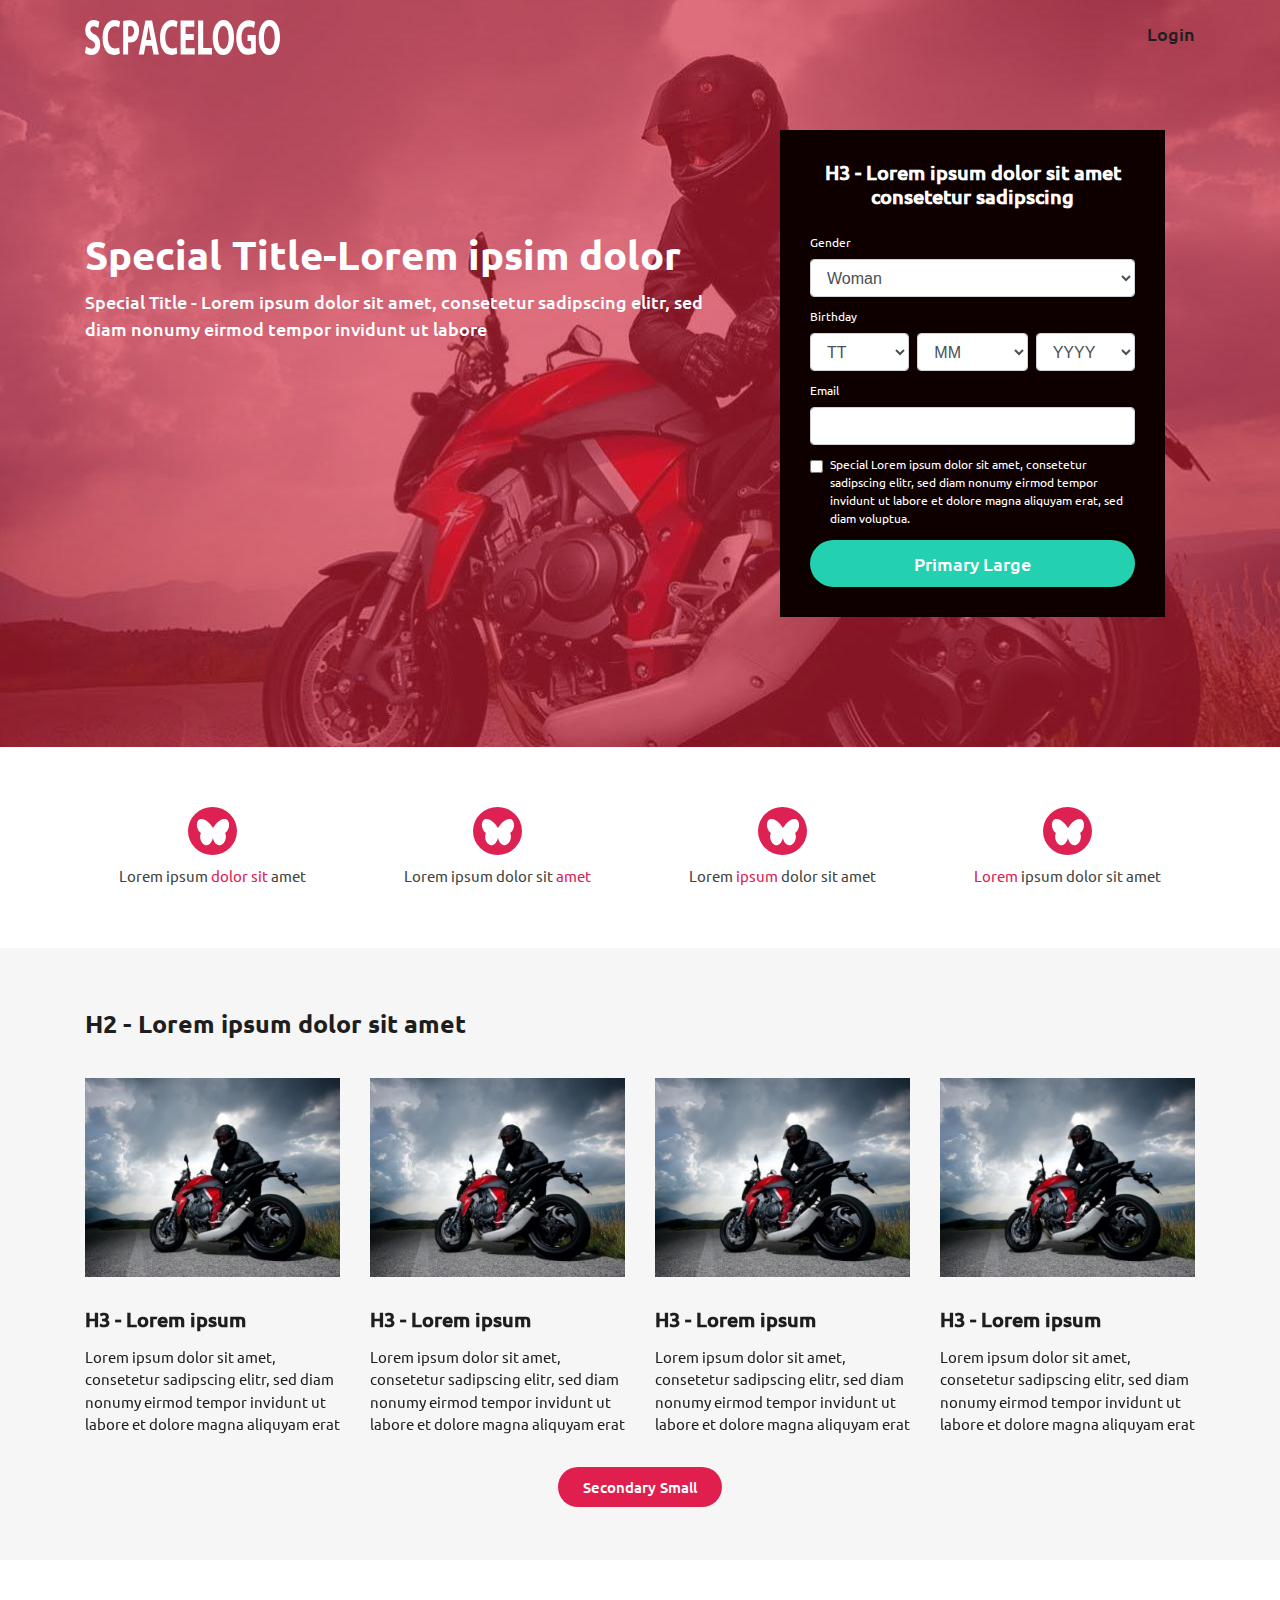
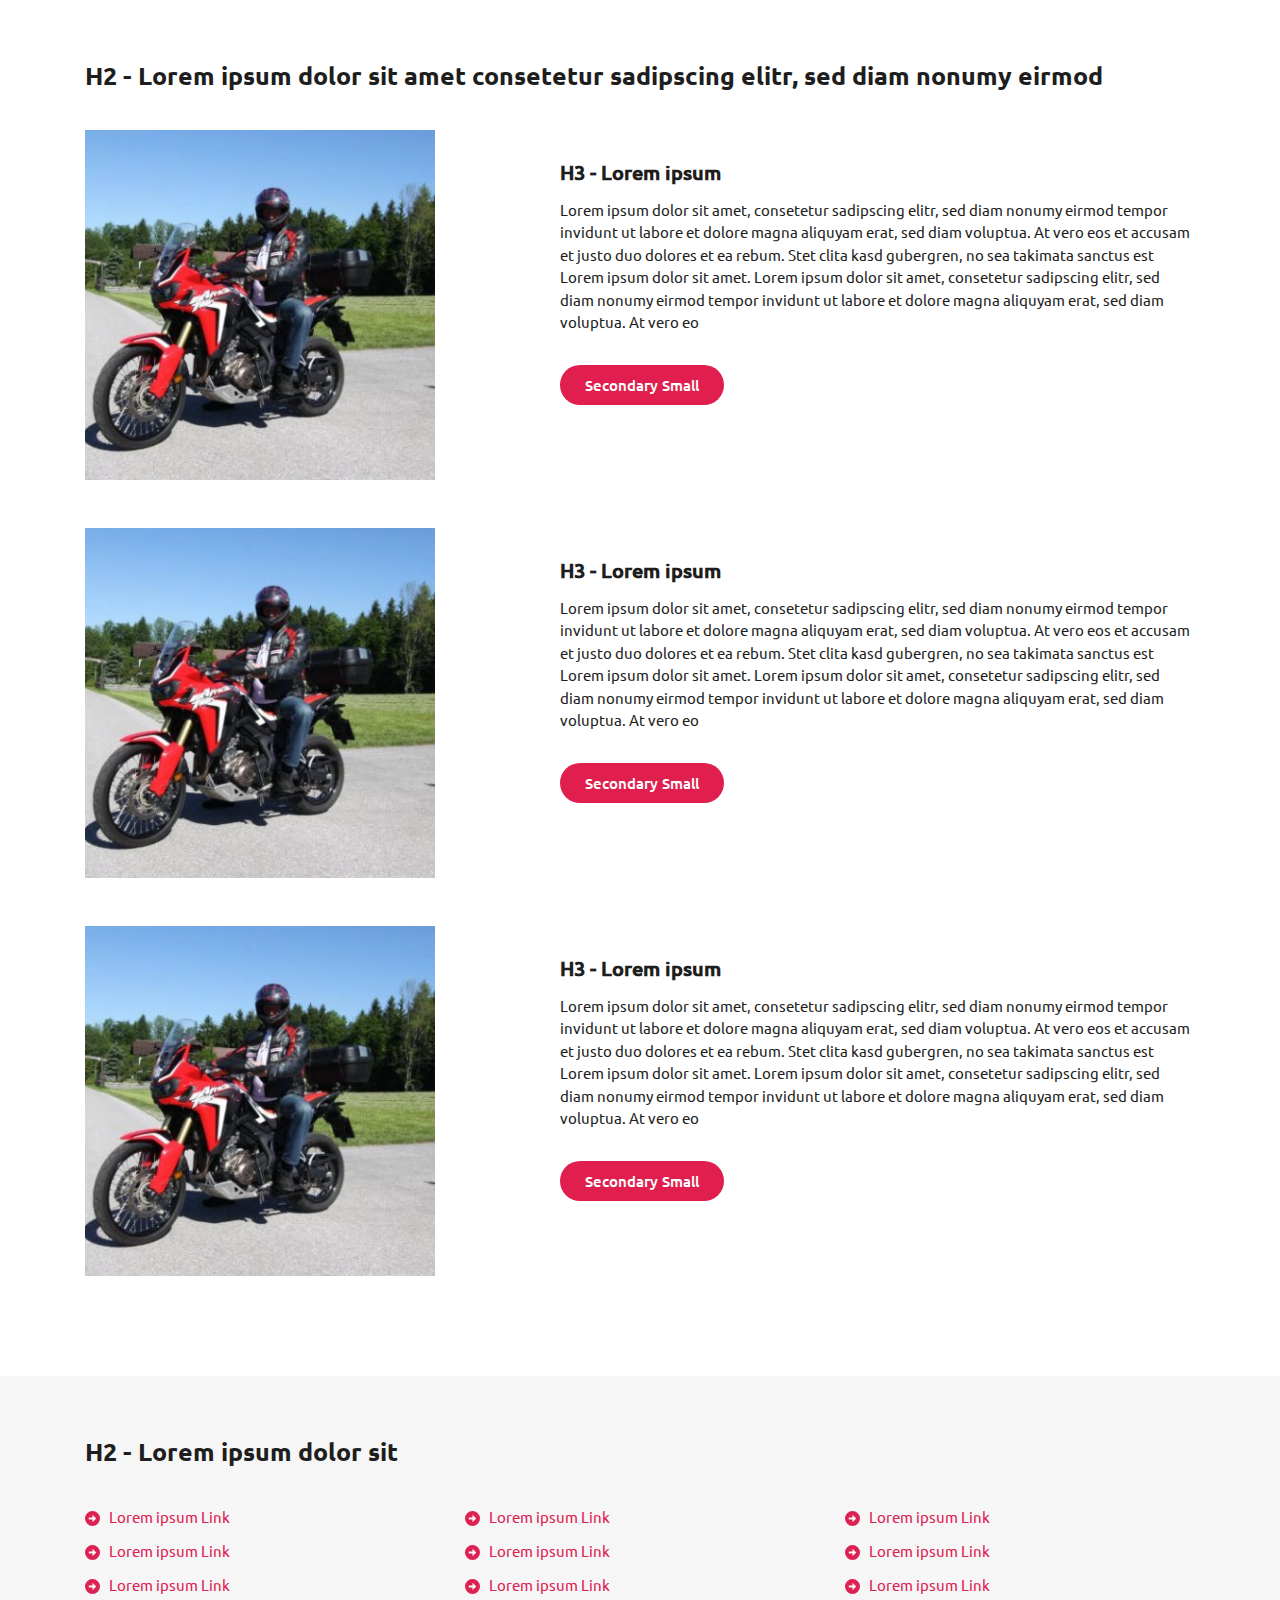
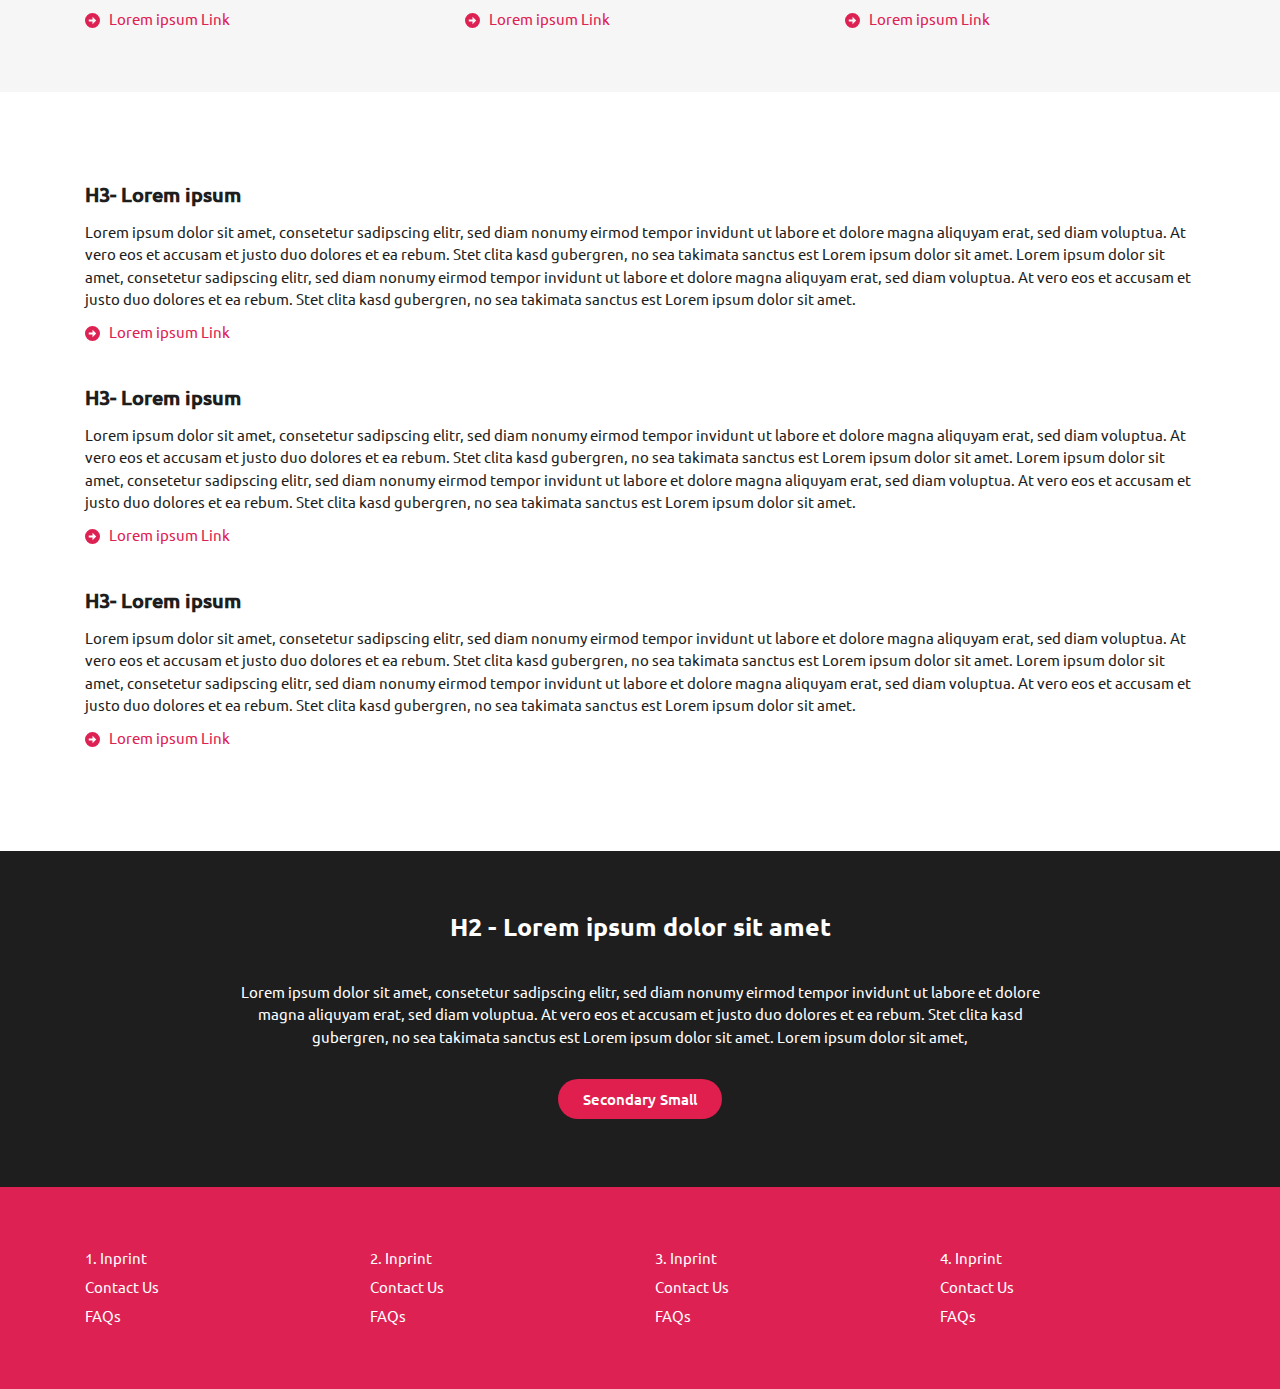
<file: index.html>
<!DOCTYPE html>
<html lang="en">

<head>
    <meta charset="UTF-8">
    <meta name="viewport" content="width=device-width, initial-scale=1.0">
    <meta http-equiv="X-UA-Compatible" content="ie=edge">
    <title>Document</title>
    <!-- ============ Stylesheet Links ============== -->
    <link rel="stylesheet" href="css/bootstrap.min.css">
    <link rel="stylesheet" href="css/all.min.css">
    <link rel="stylesheet" href="css/slick.css">
    <link rel="stylesheet" href="css/style.css">
    <link rel="stylesheet" href="css/media.css">
</head>

<body>

    <!-- ============== Header Part HTML Start ================ -->

    <header>
        <div class="container">
            <div class="row">
                <div class="col-lg-6 col-6">
                    <img src="images/logo.svg" alt="Logo">
                </div>
                <div class="col-lg-6 col-6 text-right">
                    <span>Login</span>
                </div>
            </div>
        </div>
    </header>

    <!-- ============== Header Part HTML End ================ -->

    <!-- ============== Banner Part HTML Start ================ -->

    <section id="banner">
        <div class="container">
            <div class="row">
                <div class="col-lg-7">
                    <div class="banner-text">
                        <h1>Special Title-Lorem ipsim dolor</h1>
                        <p>Special Title - Lorem ipsum dolor sit amet, consetetur sadipscing elitr, sed diam nonumy
                            eirmod tempor invidunt ut labore</p>
                    </div>
                </div>
                <div class="col-lg-5 banner-form-main">
                    <form class="banner-form">
                        <h3>H3 - Lorem ipsum dolor sit amet consetetur sadipscing</h3>
                        <label>Gender</label>
                        <select class="form-control">
                            <option value="">Woman</option>
                            <option value="">Man</option>
                            <option value="">other</option>
                        </select>
                        <label>Birthday</label>
                        <div class="row">
                            <div class="col-4 pr-1">
                                <select class="form-control">
                                    <option value="">TT</option>
                                    <option value="">Man</option>
                                    <option value="">other</option>
                                </select>
                            </div>
                            <div class="col-4 px-1">
                                <select class="form-control">
                                    <option value="">MM</option>
                                    <option value="">Man</option>
                                    <option value="">other</option>
                                </select>
                            </div>
                            <div class="col-4 pl-1">
                                <select class="form-control">
                                    <option value="">YYYY</option>
                                    <option value="">Man</option>
                                    <option value="">other</option>
                                </select>
                            </div>
                        </div>
                        <label>Email</label>
                        <input type="email" class="form-control">
                        <div class="form-check">
                            <input class="form-check-input" type="checkbox" value="" id="defaultCheck1">
                            <label class="form-check-label" for="defaultCheck1">
                                Special Lorem ipsum dolor sit amet, consetetur sadipscing elitr, sed diam nonumy eirmod
                                tempor invidunt ut labore et dolore magna aliquyam erat, sed diam voluptua.
                            </label>
                        </div>
                        <button type="submit">Primary Large</button>
                    </form>
                </div>
            </div>
        </div>
    </section>

    <!-- ============== Banner Part HTML End ================ -->

    <!-- ============== Butterfly Icon Part HTML Start ================ -->

    <section id="butterfly">
        <div class="container">
            <div class="row">
                <div class="col-lg-3 col-6 text-center">
                    <div class="butterfly-item">
                        <img src="images/usp-icon.svg" alt="ButterFly">
                        <p>Lorem ipsum <span>dolor sit</span> amet</p>
                    </div>
                </div>
                <div class="col-lg-3 col-6 text-center">
                    <div class="butterfly-item">
                        <img src="images/usp-icon.svg" alt="ButterFly">
                        <p>Lorem ipsum dolor sit<span> amet</span></p>
                    </div>
                </div>
                <div class="col-lg-3 col-6 text-center">
                    <div class="butterfly-item">
                        <img src="images/usp-icon.svg" alt="ButterFly">
                        <p>Lorem <span>ipsum </span>dolor sit amet</p>
                    </div>
                </div>
                <div class="col-lg-3 col-6 text-center">
                    <div class="butterfly-item">
                        <img src="images/usp-icon.svg" alt="ButterFly">
                        <p><span>Lorem</span> ipsum dolor sit amet</p>
                    </div>
                </div>
            </div>
        </div>
    </section>

    <!-- ============== Butterfly Icon Part HTML End ================ -->

    <!-- ============== Slider Part HTML Start ================ -->

    <section id="slider">
        <div class="container">
            <div class="row">
                <div class="col-lg-12">
                    <h2>H2 - Lorem ipsum dolor sit amet</h2>
                    <div class="row slide">
                        <div class="col-lg-3">
                            <div class="slide-item">
                                <img src="images/img-1.jpg" alt="Image" class="img-fluid w-100">
                                <h3>H3 - Lorem ipsum</h3>
                                <p>Lorem ipsum dolor sit amet, consetetur sadipscing elitr, sed diam nonumy eirmod
                                    tempor invidunt ut labore et dolore magna aliquyam erat</p>
                            </div>
                        </div>
                        <div class="col-lg-3">
                            <div class="slide-item">
                                <img src="images/img-1.jpg" alt="Image" class="img-fluid w-100">
                                <h3>H3 - Lorem ipsum</h3>
                                <p>Lorem ipsum dolor sit amet, consetetur sadipscing elitr, sed diam nonumy eirmod
                                    tempor invidunt ut labore et dolore magna aliquyam erat</p>
                            </div>
                        </div>
                        <div class="col-lg-3">
                            <div class="slide-item">
                                <img src="images/img-1.jpg" alt="Image" class="img-fluid w-100">
                                <h3>H3 - Lorem ipsum</h3>
                                <p>Lorem ipsum dolor sit amet, consetetur sadipscing elitr, sed diam nonumy eirmod
                                    tempor invidunt ut labore et dolore magna aliquyam erat</p>
                            </div>
                        </div>
                        <div class="col-lg-3">
                            <div class="slide-item">
                                <img src="images/img-1.jpg" alt="Image" class="img-fluid w-100">
                                <h3>H3 - Lorem ipsum</h3>
                                <p>Lorem ipsum dolor sit amet, consetetur sadipscing elitr, sed diam nonumy eirmod
                                    tempor invidunt ut labore et dolore magna aliquyam erat</p>
                            </div>
                        </div>
                        <div class="col-lg-3">
                            <div class="slide-item">
                                <img src="images/img-1.jpg" alt="Image" class="img-fluid w-100">
                                <h3>H3 - Lorem ipsum</h3>
                                <p>Lorem ipsum dolor sit amet, consetetur sadipscing elitr, sed diam nonumy eirmod
                                    tempor invidunt ut labore et dolore magna aliquyam erat</p>
                            </div>
                        </div>
                    </div>
                    <div class="secondary-btn">
                        <a href="#">Secondary Small</a>
                    </div>
                </div>
            </div>
        </div>
    </section>

    <!-- ============== Slider Part HTML End ================ -->

    <!-- ============== List View Part HTML Start ================ -->

    <section id="listview">
        <div class="container">
            <div class="row">
                <div class="col-lg-12">
                    <h2>H2 - Lorem ipsum dolor sit amet consetetur sadipscing elitr, sed diam nonumy eirmod</h2>
                    <div class="row pb-lg-5">
                        <div class="col-lg-4">
                            <img src="images/img-2.jpg" alt="Image" class="img-fluid w-100">
                        </div>
                        <div class="offset-lg-1"></div>
                        <div class="col-lg-7">
                            <h3>H3 - Lorem ipsum</h3>
                            <p>Lorem ipsum dolor sit amet, consetetur sadipscing elitr, sed diam nonumy eirmod tempor
                                invidunt ut labore et dolore magna aliquyam erat, sed diam voluptua. At vero eos et
                                accusam et justo duo dolores et ea rebum. Stet clita kasd gubergren, no sea takimata
                                sanctus est Lorem ipsum dolor sit amet. Lorem ipsum dolor sit amet, consetetur
                                sadipscing elitr, sed diam nonumy eirmod tempor invidunt ut labore et dolore magna
                                aliquyam erat, sed diam voluptua. At vero eo</p>
                            <div class="secondary-btn text-lg-left">
                                <a href="#">Secondary Small</a>
                            </div>
                        </div>
                    </div>
                    <div class="row pb-lg-5">
                        <div class="col-lg-4">
                            <img src="images/img-2.jpg" alt="Image" class="img-fluid w-100">
                        </div>
                        <div class="offset-lg-1"></div>
                        <div class="col-lg-7">
                            <h3>H3 - Lorem ipsum</h3>
                            <p>Lorem ipsum dolor sit amet, consetetur sadipscing elitr, sed diam nonumy eirmod tempor
                                invidunt ut labore et dolore magna aliquyam erat, sed diam voluptua. At vero eos et
                                accusam et justo duo dolores et ea rebum. Stet clita kasd gubergren, no sea takimata
                                sanctus est Lorem ipsum dolor sit amet. Lorem ipsum dolor sit amet, consetetur
                                sadipscing elitr, sed diam nonumy eirmod tempor invidunt ut labore et dolore magna
                                aliquyam erat, sed diam voluptua. At vero eo</p>
                            <div class="secondary-btn text-lg-left">
                                <a href="#">Secondary Small</a>
                            </div>
                        </div>
                    </div>
                    <div class="row">
                        <div class="col-lg-4">
                            <img src="images/img-2.jpg" alt="Image" class="img-fluid w-100">
                        </div>
                        <div class="offset-lg-1"></div>
                        <div class="col-lg-7">
                            <h3>H3 - Lorem ipsum</h3>
                            <p>Lorem ipsum dolor sit amet, consetetur sadipscing elitr, sed diam nonumy eirmod tempor
                                invidunt ut labore et dolore magna aliquyam erat, sed diam voluptua. At vero eos et
                                accusam et justo duo dolores et ea rebum. Stet clita kasd gubergren, no sea takimata
                                sanctus est Lorem ipsum dolor sit amet. Lorem ipsum dolor sit amet, consetetur
                                sadipscing elitr, sed diam nonumy eirmod tempor invidunt ut labore et dolore magna
                                aliquyam erat, sed diam voluptua. At vero eo</p>
                            <div class="secondary-btn text-lg-left">
                                <a href="#">Secondary Small</a>
                            </div>
                        </div>
                    </div>
                </div>
            </div>
        </div>
    </section>

    <!-- ============== List View Part HTML End ================ -->

    <!-- ============== Link Part HTML Start ================ -->

    <section id="link">
        <div class="container">
            <div class="row">
                <div class="col-lg-12">
                    <h2>H2 - Lorem ipsum dolor sit</h2>
                    <div class="row">
                        <div class="col-lg-4">
                            <ul class="lorem-link">
                                <li><img src="images/link.svg" alt="Link Icon"> <a href="#">Lorem ipsum Link</a></li>
                                <li><img src="images/link.svg" alt="Link Icon"> <a href="#">Lorem ipsum Link</a></li>
                                <li><img src="images/link.svg" alt="Link Icon"> <a href="#">Lorem ipsum Link</a></li>
                                <li><img src="images/link.svg" alt="Link Icon"> <a href="#">Lorem ipsum Link</a></li>
                            </ul>
                        </div>
                        <div class="col-lg-4">
                            <ul class="lorem-link">
                                <li><img src="images/link.svg" alt="Link Icon"> <a href="#">Lorem ipsum Link</a></li>
                                <li><img src="images/link.svg" alt="Link Icon"> <a href="#">Lorem ipsum Link</a></li>
                                <li><img src="images/link.svg" alt="Link Icon"> <a href="#">Lorem ipsum Link</a></li>
                                <li><img src="images/link.svg" alt="Link Icon"> <a href="#">Lorem ipsum Link</a></li>
                            </ul>
                        </div>
                        <div class="col-lg-4">
                            <ul class="lorem-link">
                                <li><img src="images/link.svg" alt="Link Icon"> <a href="#">Lorem ipsum Link</a></li>
                                <li><img src="images/link.svg" alt="Link Icon"> <a href="#">Lorem ipsum Link</a></li>
                                <li><img src="images/link.svg" alt="Link Icon"> <a href="#">Lorem ipsum Link</a></li>
                                <li><img src="images/link.svg" alt="Link Icon"> <a href="#">Lorem ipsum Link</a></li>
                            </ul>
                        </div>
                    </div>
                </div>
            </div>
        </div>
    </section>

    <!-- ============== Link Part HTML End ================ -->

    <!-- ============== Paragraph Part HTML Start ================ -->

    <section id="paragraph">
        <div class="container">
            <div class="row">
                <div class="col-lg-12">
                    <h3>H3- Lorem ipsum</h3>
                    <p>Lorem ipsum dolor sit amet, consetetur sadipscing elitr, sed diam nonumy eirmod tempor invidunt
                        ut labore et dolore magna aliquyam erat, sed diam voluptua. At vero eos et accusam et justo duo
                        dolores et ea rebum. Stet clita kasd gubergren, no sea takimata sanctus est Lorem ipsum dolor
                        sit amet. Lorem ipsum dolor sit amet, consetetur sadipscing elitr, sed diam nonumy eirmod tempor
                        invidunt ut labore et dolore magna aliquyam erat, sed diam voluptua. At vero eos et accusam et
                        justo duo dolores et ea rebum. Stet clita kasd gubergren, no sea takimata sanctus est Lorem
                        ipsum dolor sit amet.</p>
                    <ul class="lorem-link">
                        <li><img src="images/link.svg" alt="Link Icon"> <a href="#">Lorem ipsum Link</a></li>
                    </ul>
                </div>
                <div class="col-lg-12">
                    <h3>H3- Lorem ipsum</h3>
                    <p>Lorem ipsum dolor sit amet, consetetur sadipscing elitr, sed diam nonumy eirmod tempor invidunt
                        ut labore et dolore magna aliquyam erat, sed diam voluptua. At vero eos et accusam et justo duo
                        dolores et ea rebum. Stet clita kasd gubergren, no sea takimata sanctus est Lorem ipsum dolor
                        sit amet. Lorem ipsum dolor sit amet, consetetur sadipscing elitr, sed diam nonumy eirmod tempor
                        invidunt ut labore et dolore magna aliquyam erat, sed diam voluptua. At vero eos et accusam et
                        justo duo dolores et ea rebum. Stet clita kasd gubergren, no sea takimata sanctus est Lorem
                        ipsum dolor sit amet.</p>
                    <ul class="lorem-link">
                        <li><img src="images/link.svg" alt="Link Icon"> <a href="#">Lorem ipsum Link</a></li>
                    </ul>
                </div>
                <div class="col-lg-12">
                    <h3>H3- Lorem ipsum</h3>
                    <p>Lorem ipsum dolor sit amet, consetetur sadipscing elitr, sed diam nonumy eirmod tempor invidunt
                        ut labore et dolore magna aliquyam erat, sed diam voluptua. At vero eos et accusam et justo duo
                        dolores et ea rebum. Stet clita kasd gubergren, no sea takimata sanctus est Lorem ipsum dolor
                        sit amet. Lorem ipsum dolor sit amet, consetetur sadipscing elitr, sed diam nonumy eirmod tempor
                        invidunt ut labore et dolore magna aliquyam erat, sed diam voluptua. At vero eos et accusam et
                        justo duo dolores et ea rebum. Stet clita kasd gubergren, no sea takimata sanctus est Lorem
                        ipsum dolor sit amet.</p>
                    <ul class="lorem-link">
                        <li><img src="images/link.svg" alt="Link Icon"> <a href="#">Lorem ipsum Link</a></li>
                    </ul>
                </div>
            </div>
        </div>
    </section>

    <!-- ============== Paragraph Part HTML End ================ -->

    <!-- ============== Jumpbotron Part HTML Start ================ -->

    <section id="jumpbotron">
        <div class="container">
            <div class="row">
                <div class="col-lg-9 m-auto text-center">
                    <h2>H2 - Lorem ipsum dolor sit amet</h2>
                    <p>Lorem ipsum dolor sit amet, consetetur sadipscing elitr, sed diam nonumy eirmod tempor invidunt
                        ut labore et dolore magna aliquyam erat, sed diam voluptua. At vero eos et accusam et justo duo
                        dolores et ea rebum. Stet clita kasd gubergren, no sea takimata sanctus est Lorem ipsum dolor
                        sit amet. Lorem ipsum dolor sit amet,</p>
                    <div class="secondary-btn text-center">
                        <a href="#">Secondary Small</a>
                    </div>
                </div>
            </div>
        </div>
    </section>

    <!-- ============== Jumpbotron Part HTML End ================ -->

    <!-- ============== Footer Part HTML start ================ -->

    <footer>
        <div class="container">
            <div class="row">
                <div class="col-lg-3">
                    <ul>
                        <li><a href="#">1. Inprint</a></li>
                        <li><a href="#">Contact Us</a></li>
                        <li><a href="#">FAQs</a></li>
                    </ul>
                </div>
                <div class="col-lg-3">
                    <ul>
                        <li><a href="#">2. Inprint</a></li>
                        <li><a href="#">Contact Us</a></li>
                        <li><a href="#">FAQs</a></li>
                    </ul>
                </div>
                <div class="col-lg-3">
                    <ul>
                        <li><a href="#">3. Inprint</a></li>
                        <li><a href="#">Contact Us</a></li>
                        <li><a href="#">FAQs</a></li>
                    </ul>
                </div>
                <div class="col-lg-3">
                    <ul>
                        <li><a href="#">4. Inprint</a></li>
                        <li><a href="#">Contact Us</a></li>
                        <li><a href="#">FAQs</a></li>
                    </ul>
                </div>
            </div>
        </div>
    </footer>

    <!-- ============== Footer Part HTML End ================ -->



    <!-- ============ Javascript Links ============== -->
    <script src="js/jquery-1.12.4.min.js"></script>
    <script src="js/bootstrap.min.js"></script>
    <script src="js/slick.min.js"></script>
    <script src="js/custom.js"></script>
</body>

</html>
</file>
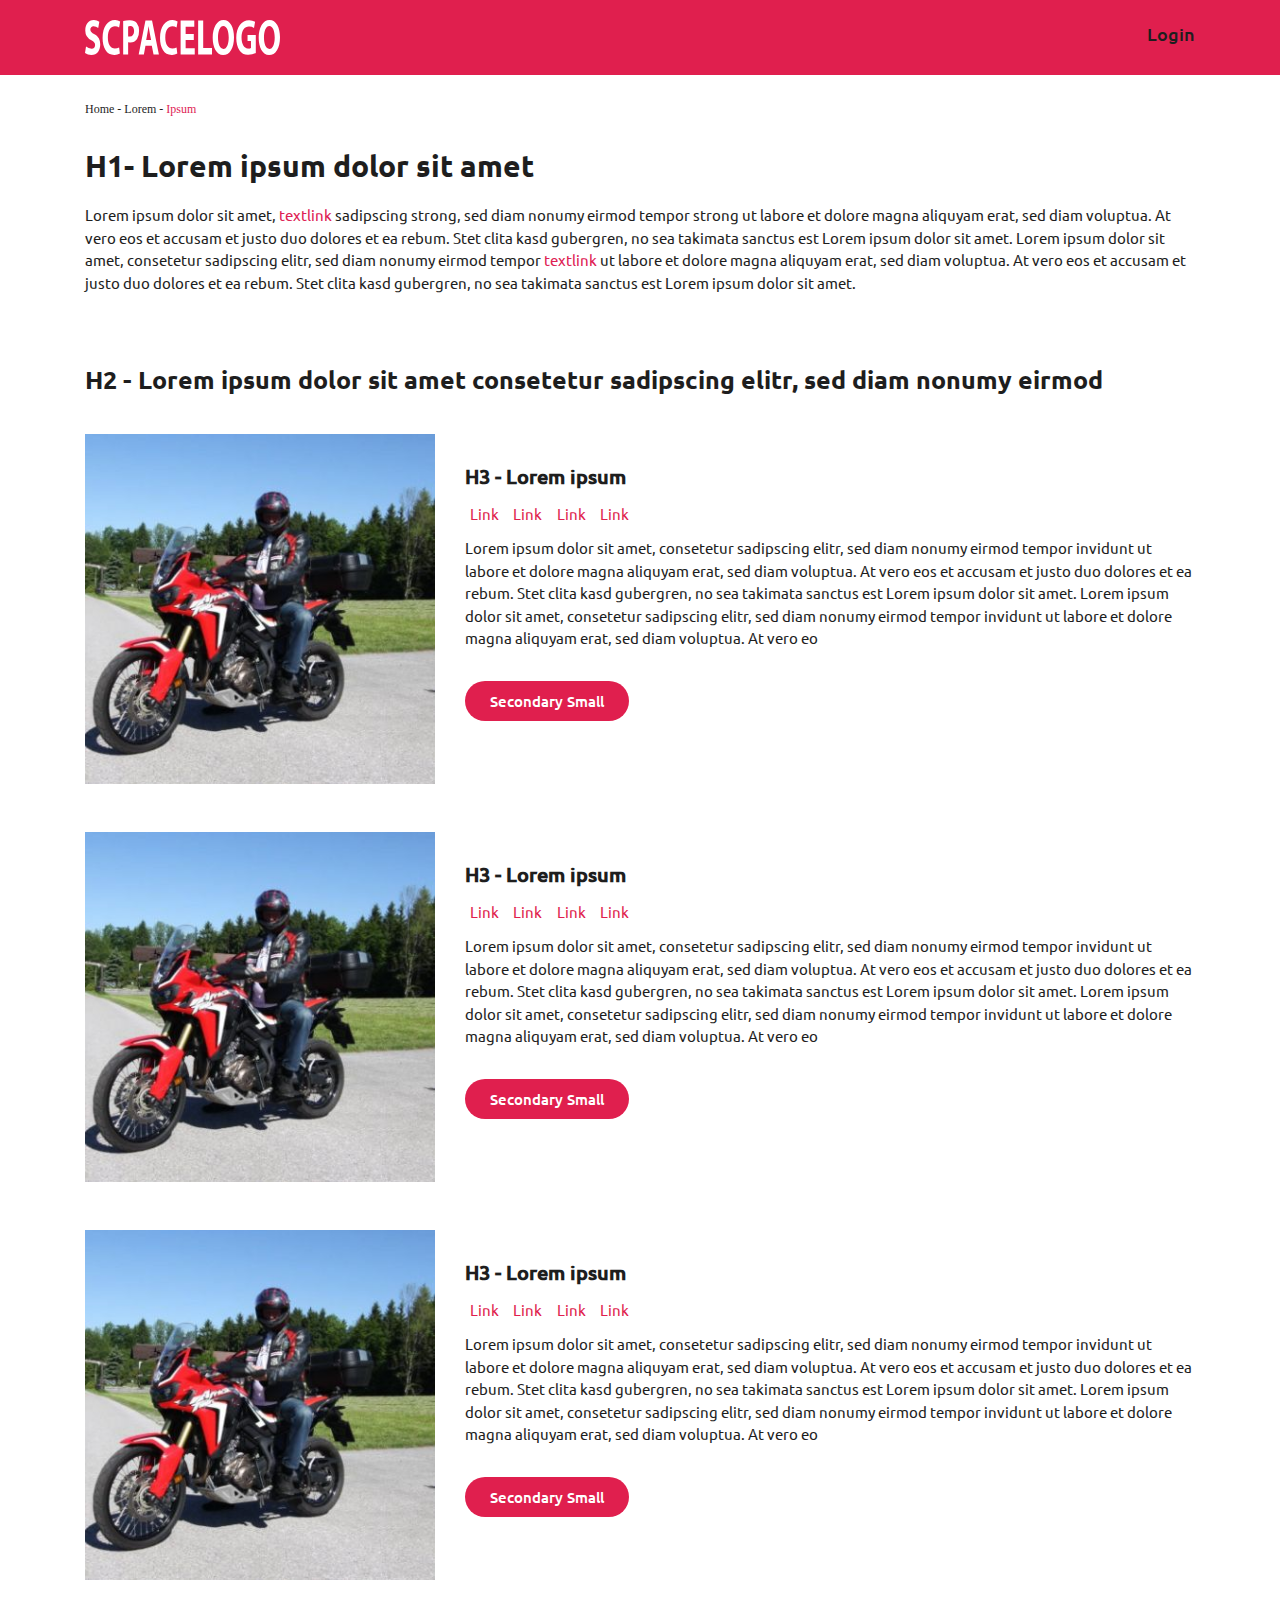
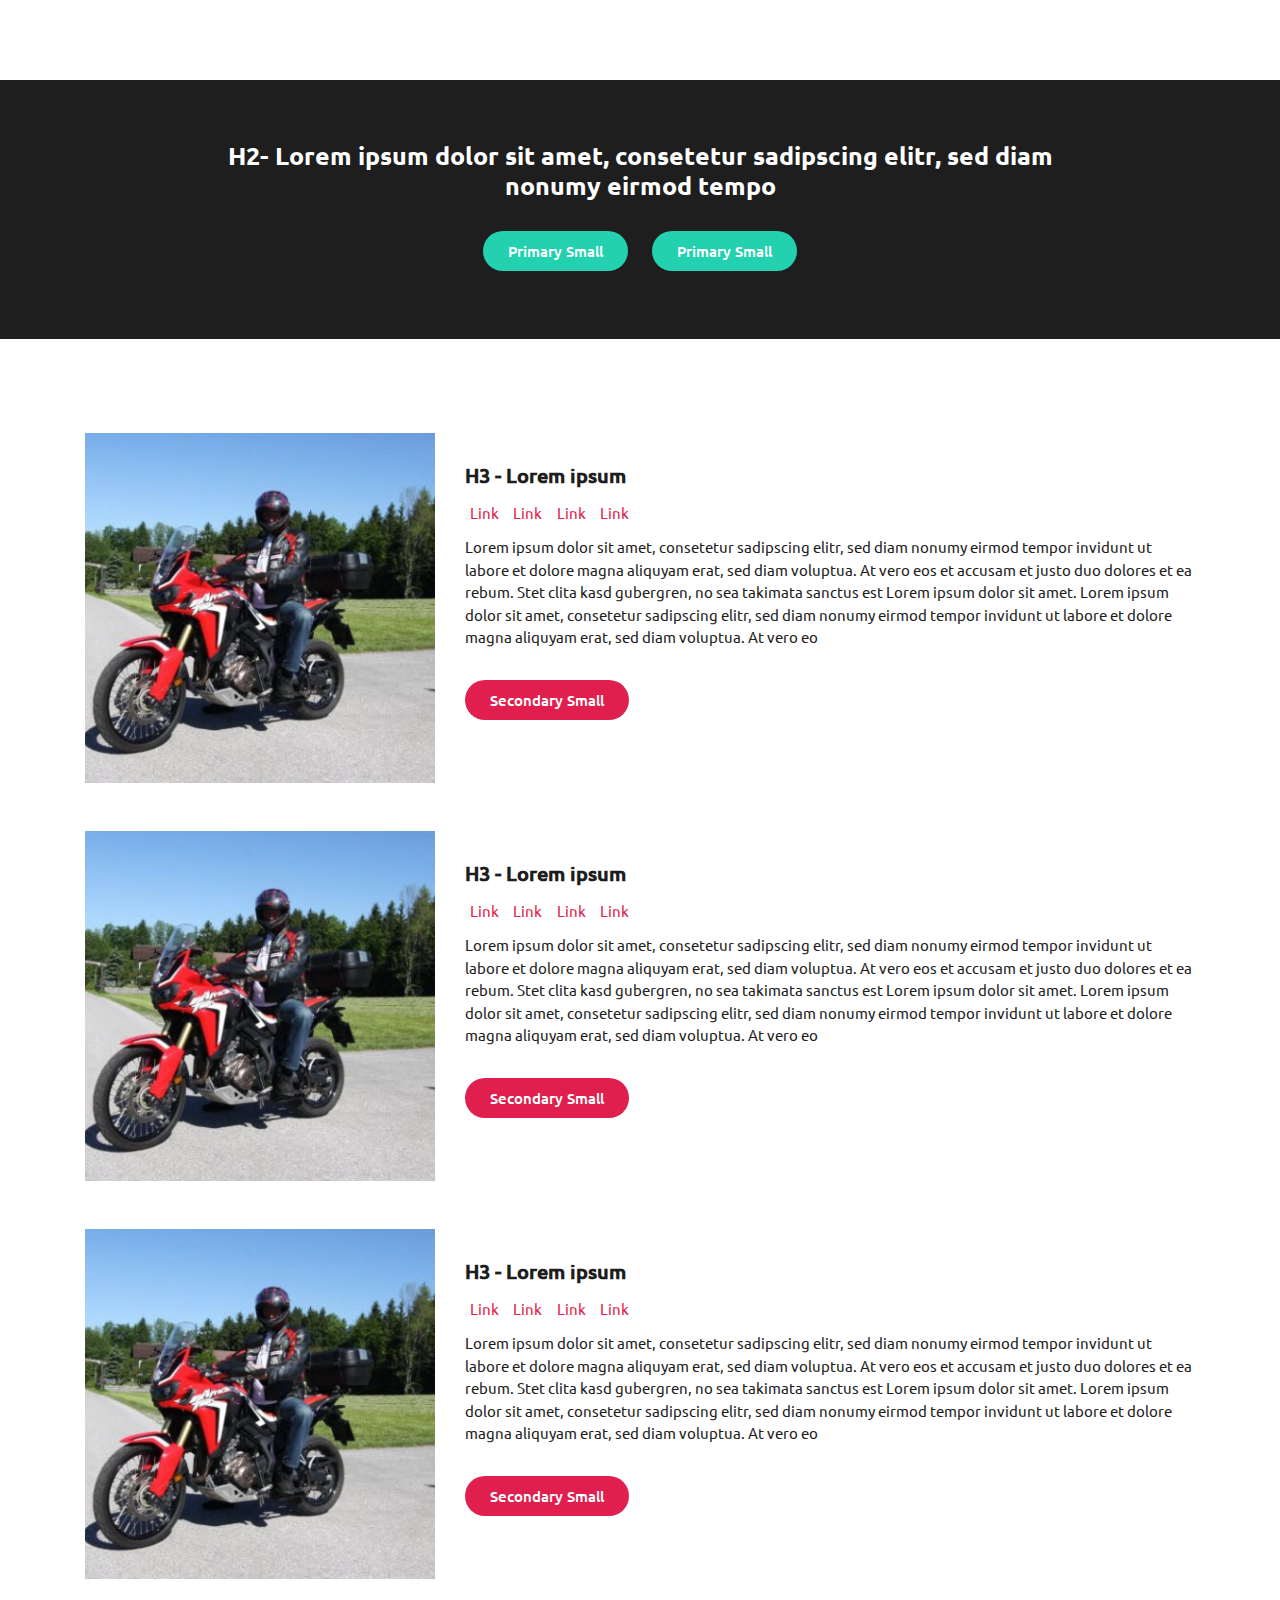
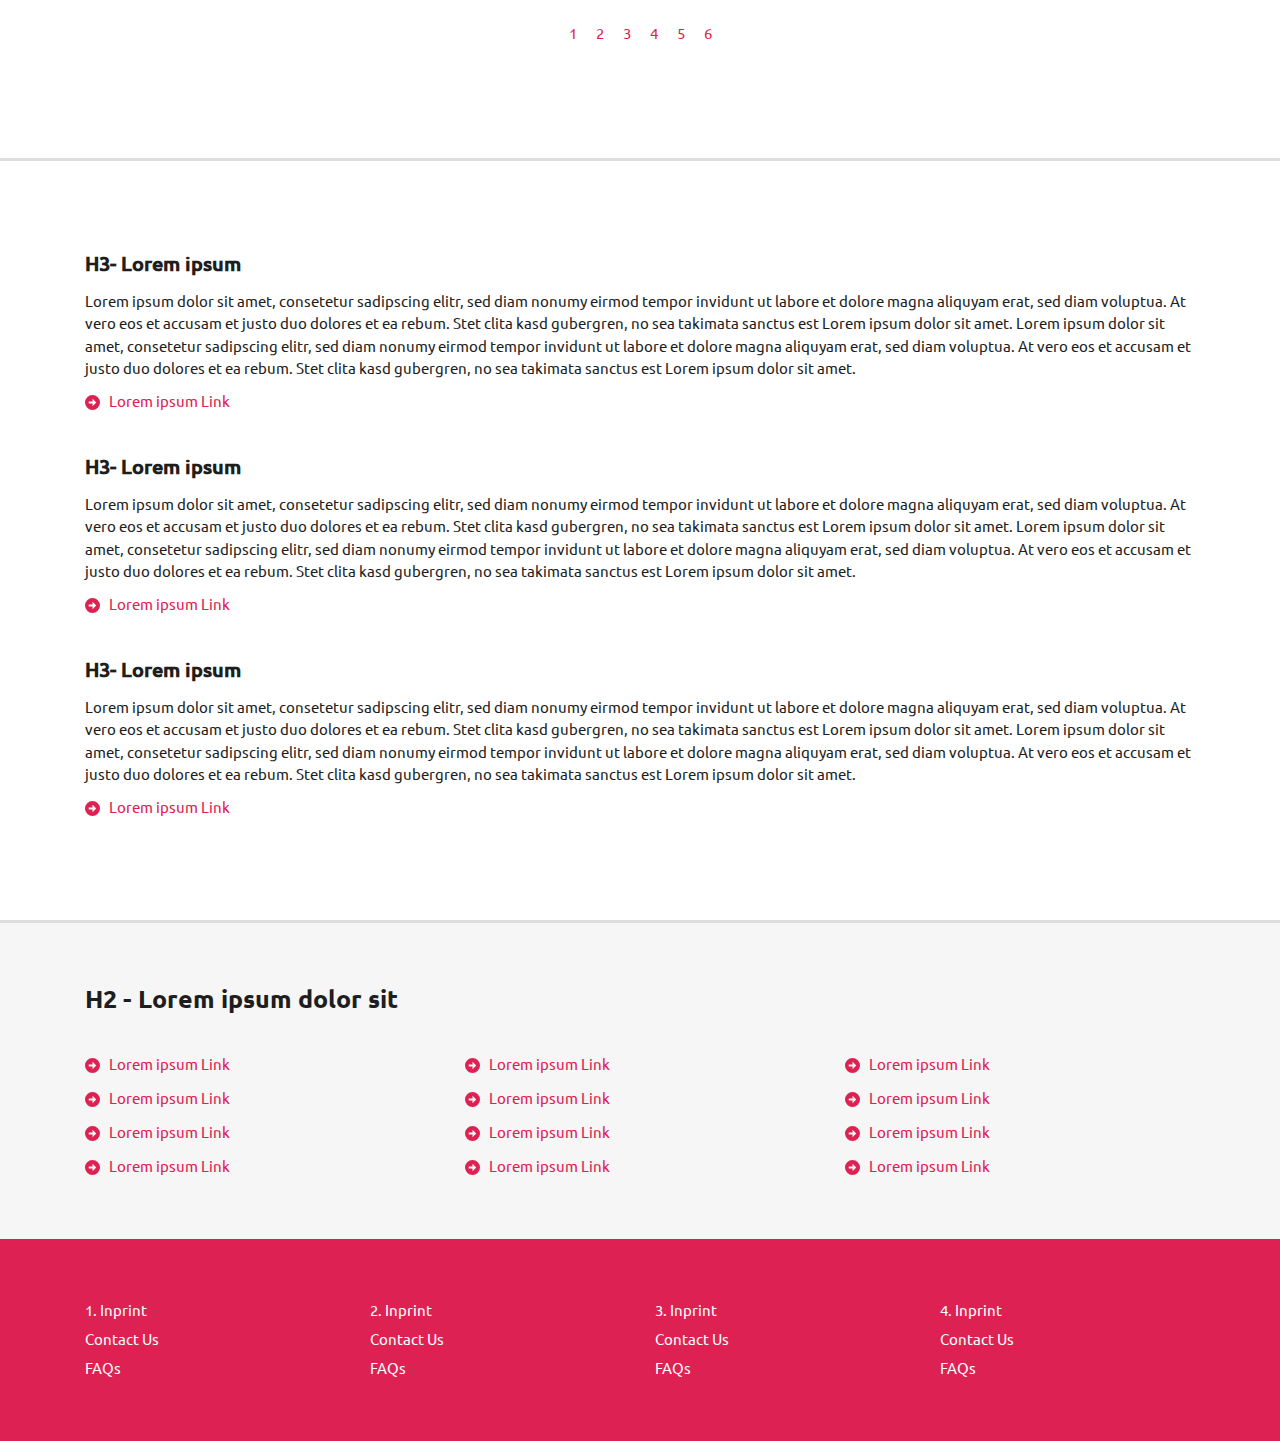
<file: second-page.html>
<!DOCTYPE html>
<html lang="en">

<head>
    <meta charset="UTF-8">
    <meta name="viewport" content="width=device-width, initial-scale=1.0">
    <meta http-equiv="X-UA-Compatible" content="ie=edge">
    <title>Document</title>
    <!-- ============ Stylesheet Links ============== -->
    <link rel="stylesheet" href="css/bootstrap.min.css">
    <link rel="stylesheet" href="css/all.min.css">
    <link rel="stylesheet" href="css/slick.css">
    <link rel="stylesheet" href="css/style.css">
    <link rel="stylesheet" href="css/media.css">
</head>

<body id="second-page">

    <!-- ============== Header Part HTML Start ================ -->

    <header id="header2">
        <div class="container">
            <div class="row">
                <div class="col-lg-6 col-6">
                    <img src="images/logo.svg" alt="Logo">
                </div>
                <div class="col-lg-6 col-6 text-right">
                    <span>Login</span>
                </div>
            </div>
        </div>
    </header>

    <!-- ============== Header Part HTML End ================ -->

    <!-- ============== Top Parargraph Part HTML Start ================ -->

    <section id="top-para">
        <div class="container">
            <div class="row">
                <div class="col-lg-12">
                    <div class="page-path">
                        <p>Home - Lorem - <a href="#">Ipsum</a></p>
                    </div>
                    <h1>H1- Lorem ipsum dolor sit amet</h1>
                    <p>Lorem ipsum dolor sit amet, <a href="#">textlink</a> sadipscing strong, sed diam nonumy eirmod
                        tempor strong ut labore et dolore magna aliquyam erat, sed diam voluptua. At vero eos et accusam
                        et justo duo dolores et ea rebum. Stet clita kasd gubergren, no sea takimata sanctus est Lorem
                        ipsum dolor sit amet. Lorem ipsum dolor sit amet, consetetur sadipscing elitr, sed diam nonumy
                        eirmod tempor <a href="#">textlink</a> ut labore et dolore magna aliquyam erat, sed diam
                        voluptua. At vero eos et accusam et justo duo dolores et ea rebum. Stet clita kasd gubergren, no
                        sea takimata sanctus est Lorem ipsum dolor sit amet.</p>
                </div>
            </div>
        </div>
    </section>

    <!-- ============== Top Parargraph Part HTML End ================ -->

    <!-- ============== List View Part HTML Start ================ -->

    <section id="listview">
        <div class="container">
            <div class="row">
                <div class="col-lg-12">
                    <h2>H2 - Lorem ipsum dolor sit amet consetetur sadipscing elitr, sed diam nonumy eirmod</h2>
                    <div class="row pb-lg-5">
                        <div class="col-lg-4">
                            <img src="images/img-2.jpg" alt="Image" class="img-fluid w-100">
                        </div>
                        <div class="col-lg-8">
                            <h3>H3 - Lorem ipsum</h3>
                            <ul>
                                <li><a href="#">Link</a></li>
                                <li><a href="#">Link</a></li>
                                <li><a href="#">Link</a></li>
                                <li><a href="#">Link</a></li>
                            </ul>
                            <p>Lorem ipsum dolor sit amet, consetetur sadipscing elitr, sed diam nonumy eirmod tempor
                                invidunt ut labore et dolore magna aliquyam erat, sed diam voluptua. At vero eos et
                                accusam et justo duo dolores et ea rebum. Stet clita kasd gubergren, no sea takimata
                                sanctus est Lorem ipsum dolor sit amet. Lorem ipsum dolor sit amet, consetetur
                                sadipscing elitr, sed diam nonumy eirmod tempor invidunt ut labore et dolore magna
                                aliquyam erat, sed diam voluptua. At vero eo</p>
                            <div class="secondary-btn text-lg-left">
                                <a href="#">Secondary Small</a>
                            </div>
                        </div>
                    </div>
                    <div class="row pb-lg-5">
                        <div class="col-lg-4">
                            <img src="images/img-2.jpg" alt="Image" class="img-fluid w-100">
                        </div>
                        <div class="col-lg-8">
                            <h3>H3 - Lorem ipsum</h3>
                            <ul>
                                <li><a href="#">Link</a></li>
                                <li><a href="#">Link</a></li>
                                <li><a href="#">Link</a></li>
                                <li><a href="#">Link</a></li>
                            </ul>
                            <p>Lorem ipsum dolor sit amet, consetetur sadipscing elitr, sed diam nonumy eirmod tempor
                                invidunt ut labore et dolore magna aliquyam erat, sed diam voluptua. At vero eos et
                                accusam et justo duo dolores et ea rebum. Stet clita kasd gubergren, no sea takimata
                                sanctus est Lorem ipsum dolor sit amet. Lorem ipsum dolor sit amet, consetetur
                                sadipscing elitr, sed diam nonumy eirmod tempor invidunt ut labore et dolore magna
                                aliquyam erat, sed diam voluptua. At vero eo</p>
                            <div class="secondary-btn text-lg-left">
                                <a href="#">Secondary Small</a>
                            </div>
                        </div>
                    </div>
                    <div class="row">
                        <div class="col-lg-4">
                            <img src="images/img-2.jpg" alt="Image" class="img-fluid w-100">
                        </div>
                        <div class="col-lg-8">
                            <h3>H3 - Lorem ipsum</h3>
                            <ul>
                                <li><a href="#">Link</a></li>
                                <li><a href="#">Link</a></li>
                                <li><a href="#">Link</a></li>
                                <li><a href="#">Link</a></li>
                            </ul>
                            <p>Lorem ipsum dolor sit amet, consetetur sadipscing elitr, sed diam nonumy eirmod tempor
                                invidunt ut labore et dolore magna aliquyam erat, sed diam voluptua. At vero eos et
                                accusam et justo duo dolores et ea rebum. Stet clita kasd gubergren, no sea takimata
                                sanctus est Lorem ipsum dolor sit amet. Lorem ipsum dolor sit amet, consetetur
                                sadipscing elitr, sed diam nonumy eirmod tempor invidunt ut labore et dolore magna
                                aliquyam erat, sed diam voluptua. At vero eo</p>
                            <div class="secondary-btn text-lg-left">
                                <a href="#">Secondary Small</a>
                            </div>
                        </div>
                    </div>
                </div>
            </div>
        </div>
    </section>

    <!-- ============== List View Part HTML End ================ -->

    <!-- ============== Jumpbotron Part HTML Start ================ -->

    <section id="jumpbotron">
        <div class="container">
            <div class="row">
                <div class="col-lg-9 m-auto text-center">
                    <h2>H2- Lorem ipsum dolor sit amet, consetetur sadipscing elitr, sed diam nonumy eirmod tempo</h2>
                    <ul>
                        <li><a href="#" data-toggle="modal" data-target="#exampleModal">Primary Small</a></li>
                        <li><a href="#" data-toggle="modal" data-target="#exampleModal">Primary Small</a></li>
                    </ul>
                </div>
            </div>
        </div>
    </section>

    <!-- Modal -->
    <div class="modal fade" id="exampleModal" tabindex="-1" role="dialog" aria-labelledby="exampleModalLabel"
        aria-hidden="true">
        <div class="modal-dialog" role="document">
            <div class="modal-content">
                <form class="banner-form">
                    <h3>H3 - Lorem ipsum dolor sit amet consetetur sadipscing</h3>
                    <label>Gender</label>
                    <select class="form-control">
                        <option value="">Woman</option>
                        <option value="">Man</option>
                        <option value="">other</option>
                    </select>
                    <label>Birthday</label>
                    <div class="row">
                        <div class="col-4 pr-1">
                            <select class="form-control">
                                <option value="">TT</option>
                                <option value="">Man</option>
                                <option value="">other</option>
                            </select>
                        </div>
                        <div class="col-4 px-1">
                            <select class="form-control">
                                <option value="">MM</option>
                                <option value="">Man</option>
                                <option value="">other</option>
                            </select>
                        </div>
                        <div class="col-4 pl-1">
                            <select class="form-control">
                                <option value="">YYYY</option>
                                <option value="">Man</option>
                                <option value="">other</option>
                            </select>
                        </div>
                    </div>
                    <label>Email</label>
                    <input type="email" class="form-control">
                    <div class="form-check">
                        <input class="form-check-input" type="checkbox" value="" id="defaultCheck1">
                        <label class="form-check-label" for="defaultCheck1">
                            Special Lorem ipsum dolor sit amet, consetetur sadipscing elitr, sed diam nonumy eirmod
                            tempor invidunt ut labore et dolore magna aliquyam erat, sed diam voluptua.
                        </label>
                    </div>
                    <button type="submit">Primary Large</button>
                </form>
            </div>
        </div>
    </div>


    <!-- ============== Jumpbotron Part HTML End ================ -->

    <!-- ============== List View Part HTML Start ================ -->

    <section id="listview">
        <div class="container">
            <div class="row">
                <div class="col-lg-12">
                    <div class="row pb-lg-5 pt-lg-4">
                        <div class="col-lg-4">
                            <img src="images/img-2.jpg" alt="Image" class="img-fluid w-100">
                        </div>
                        <div class="col-lg-8">
                            <h3>H3 - Lorem ipsum</h3>
                            <ul>
                                <li><a href="#">Link</a></li>
                                <li><a href="#">Link</a></li>
                                <li><a href="#">Link</a></li>
                                <li><a href="#">Link</a></li>
                            </ul>
                            <p>Lorem ipsum dolor sit amet, consetetur sadipscing elitr, sed diam nonumy eirmod tempor
                                invidunt ut labore et dolore magna aliquyam erat, sed diam voluptua. At vero eos et
                                accusam et justo duo dolores et ea rebum. Stet clita kasd gubergren, no sea takimata
                                sanctus est Lorem ipsum dolor sit amet. Lorem ipsum dolor sit amet, consetetur
                                sadipscing elitr, sed diam nonumy eirmod tempor invidunt ut labore et dolore magna
                                aliquyam erat, sed diam voluptua. At vero eo</p>
                            <div class="secondary-btn text-lg-left">
                                <a href="#">Secondary Small</a>
                            </div>
                        </div>
                    </div>
                    <div class="row pb-lg-5">
                        <div class="col-lg-4">
                            <img src="images/img-2.jpg" alt="Image" class="img-fluid w-100">
                        </div>
                        <div class="col-lg-8">
                            <h3>H3 - Lorem ipsum</h3>
                            <ul>
                                <li><a href="#">Link</a></li>
                                <li><a href="#">Link</a></li>
                                <li><a href="#">Link</a></li>
                                <li><a href="#">Link</a></li>
                            </ul>
                            <p>Lorem ipsum dolor sit amet, consetetur sadipscing elitr, sed diam nonumy eirmod tempor
                                invidunt ut labore et dolore magna aliquyam erat, sed diam voluptua. At vero eos et
                                accusam et justo duo dolores et ea rebum. Stet clita kasd gubergren, no sea takimata
                                sanctus est Lorem ipsum dolor sit amet. Lorem ipsum dolor sit amet, consetetur
                                sadipscing elitr, sed diam nonumy eirmod tempor invidunt ut labore et dolore magna
                                aliquyam erat, sed diam voluptua. At vero eo</p>
                            <div class="secondary-btn text-lg-left">
                                <a href="#">Secondary Small</a>
                            </div>
                        </div>
                    </div>
                    <div class="row">
                        <div class="col-lg-4">
                            <img src="images/img-2.jpg" alt="Image" class="img-fluid w-100">
                        </div>
                        <div class="col-lg-8">
                            <h3>H3 - Lorem ipsum</h3>
                            <ul>
                                <li><a href="#">Link</a></li>
                                <li><a href="#">Link</a></li>
                                <li><a href="#">Link</a></li>
                                <li><a href="#">Link</a></li>
                            </ul>
                            <p>Lorem ipsum dolor sit amet, consetetur sadipscing elitr, sed diam nonumy eirmod tempor
                                invidunt ut labore et dolore magna aliquyam erat, sed diam voluptua. At vero eos et
                                accusam et justo duo dolores et ea rebum. Stet clita kasd gubergren, no sea takimata
                                sanctus est Lorem ipsum dolor sit amet. Lorem ipsum dolor sit amet, consetetur
                                sadipscing elitr, sed diam nonumy eirmod tempor invidunt ut labore et dolore magna
                                aliquyam erat, sed diam voluptua. At vero eo</p>
                            <div class="secondary-btn text-lg-left">
                                <a href="#">Secondary Small</a>
                            </div>
                        </div>
                    </div>
                </div>
            </div>
            <div class="row">
                <div class="col-lg-10 m-auto text-center">
                    <nav aria-label="Page navigation example">
                        <ul class="pagination">
                            <li class="page-item"><a class="page-link" href="#">1</a></li>
                            <li class="page-item"><a class="page-link" href="#">2</a></li>
                            <li class="page-item"><a class="page-link" href="#">3</a></li>
                            <li class="page-item"><a class="page-link" href="#">4</a></li>
                            <li class="page-item"><a class="page-link" href="#">5</a></li>
                            <li class="page-item"><a class="page-link" href="#">6</a></li>
                        </ul>
                    </nav>
                </div>
            </div>
        </div>
    </section>

    <!-- ============== List View Part HTML End ================ -->

    <!-- ============== Paragraph Part HTML Start ================ -->

    <section id="paragraph">
        <div class="container">
            <div class="row">
                <div class="col-lg-12">
                    <h3>H3- Lorem ipsum</h3>
                    <p>Lorem ipsum dolor sit amet, consetetur sadipscing elitr, sed diam nonumy eirmod tempor invidunt
                        ut labore et dolore magna aliquyam erat, sed diam voluptua. At vero eos et accusam et justo duo
                        dolores et ea rebum. Stet clita kasd gubergren, no sea takimata sanctus est Lorem ipsum dolor
                        sit amet. Lorem ipsum dolor sit amet, consetetur sadipscing elitr, sed diam nonumy eirmod tempor
                        invidunt ut labore et dolore magna aliquyam erat, sed diam voluptua. At vero eos et accusam et
                        justo duo dolores et ea rebum. Stet clita kasd gubergren, no sea takimata sanctus est Lorem
                        ipsum dolor sit amet.</p>
                    <ul class="lorem-link">
                        <li><img src="images/link.svg" alt="Link Icon"> <a href="#">Lorem ipsum Link</a></li>
                    </ul>
                </div>
                <div class="col-lg-12">
                    <h3>H3- Lorem ipsum</h3>
                    <p>Lorem ipsum dolor sit amet, consetetur sadipscing elitr, sed diam nonumy eirmod tempor invidunt
                        ut labore et dolore magna aliquyam erat, sed diam voluptua. At vero eos et accusam et justo duo
                        dolores et ea rebum. Stet clita kasd gubergren, no sea takimata sanctus est Lorem ipsum dolor
                        sit amet. Lorem ipsum dolor sit amet, consetetur sadipscing elitr, sed diam nonumy eirmod tempor
                        invidunt ut labore et dolore magna aliquyam erat, sed diam voluptua. At vero eos et accusam et
                        justo duo dolores et ea rebum. Stet clita kasd gubergren, no sea takimata sanctus est Lorem
                        ipsum dolor sit amet.</p>
                    <ul class="lorem-link">
                        <li><img src="images/link.svg" alt="Link Icon"> <a href="#">Lorem ipsum Link</a></li>
                    </ul>
                </div>
                <div class="col-lg-12">
                    <h3>H3- Lorem ipsum</h3>
                    <p>Lorem ipsum dolor sit amet, consetetur sadipscing elitr, sed diam nonumy eirmod tempor invidunt
                        ut labore et dolore magna aliquyam erat, sed diam voluptua. At vero eos et accusam et justo duo
                        dolores et ea rebum. Stet clita kasd gubergren, no sea takimata sanctus est Lorem ipsum dolor
                        sit amet. Lorem ipsum dolor sit amet, consetetur sadipscing elitr, sed diam nonumy eirmod tempor
                        invidunt ut labore et dolore magna aliquyam erat, sed diam voluptua. At vero eos et accusam et
                        justo duo dolores et ea rebum. Stet clita kasd gubergren, no sea takimata sanctus est Lorem
                        ipsum dolor sit amet.</p>
                    <ul class="lorem-link">
                        <li><img src="images/link.svg" alt="Link Icon"> <a href="#">Lorem ipsum Link</a></li>
                    </ul>
                </div>
            </div>
        </div>
    </section>

    <!-- ============== Paragraph Part HTML End ================ -->

    <!-- ============== Link Part HTML Start ================ -->

    <section id="link">
        <div class="container">
            <div class="row">
                <div class="col-lg-12">
                    <h2>H2 - Lorem ipsum dolor sit</h2>
                    <div class="row">
                        <div class="col-lg-4">
                            <ul class="lorem-link">
                                <li><img src="images/link.svg" alt="Link Icon"> <a href="#">Lorem ipsum Link</a></li>
                                <li><img src="images/link.svg" alt="Link Icon"> <a href="#">Lorem ipsum Link</a></li>
                                <li><img src="images/link.svg" alt="Link Icon"> <a href="#">Lorem ipsum Link</a></li>
                                <li><img src="images/link.svg" alt="Link Icon"> <a href="#">Lorem ipsum Link</a></li>
                            </ul>
                        </div>
                        <div class="col-lg-4">
                            <ul class="lorem-link">
                                <li><img src="images/link.svg" alt="Link Icon"> <a href="#">Lorem ipsum Link</a></li>
                                <li><img src="images/link.svg" alt="Link Icon"> <a href="#">Lorem ipsum Link</a></li>
                                <li><img src="images/link.svg" alt="Link Icon"> <a href="#">Lorem ipsum Link</a></li>
                                <li><img src="images/link.svg" alt="Link Icon"> <a href="#">Lorem ipsum Link</a></li>
                            </ul>
                        </div>
                        <div class="col-lg-4">
                            <ul class="lorem-link">
                                <li><img src="images/link.svg" alt="Link Icon"> <a href="#">Lorem ipsum Link</a></li>
                                <li><img src="images/link.svg" alt="Link Icon"> <a href="#">Lorem ipsum Link</a></li>
                                <li><img src="images/link.svg" alt="Link Icon"> <a href="#">Lorem ipsum Link</a></li>
                                <li><img src="images/link.svg" alt="Link Icon"> <a href="#">Lorem ipsum Link</a></li>
                            </ul>
                        </div>
                    </div>
                </div>
            </div>
        </div>
    </section>

    <!-- ============== Link Part HTML End ================ -->

    <!-- ============== Footer Part HTML start ================ -->

    <footer>
        <div class="container">
            <div class="row">
                <div class="col-lg-3">
                    <ul>
                        <li><a href="#">1. Inprint</a></li>
                        <li><a href="#">Contact Us</a></li>
                        <li><a href="#">FAQs</a></li>
                    </ul>
                </div>
                <div class="col-lg-3">
                    <ul>
                        <li><a href="#">2. Inprint</a></li>
                        <li><a href="#">Contact Us</a></li>
                        <li><a href="#">FAQs</a></li>
                    </ul>
                </div>
                <div class="col-lg-3">
                    <ul>
                        <li><a href="#">3. Inprint</a></li>
                        <li><a href="#">Contact Us</a></li>
                        <li><a href="#">FAQs</a></li>
                    </ul>
                </div>
                <div class="col-lg-3">
                    <ul>
                        <li><a href="#">4. Inprint</a></li>
                        <li><a href="#">Contact Us</a></li>
                        <li><a href="#">FAQs</a></li>
                    </ul>
                </div>
            </div>
        </div>
    </footer>

    <!-- ============== Footer Part HTML End ================ -->



    <!-- ============ Javascript Links ============== -->
    <script src="js/jquery-1.12.4.min.js"></script>
    <script src="js/bootstrap.min.js"></script>
    <script src="js/slick.min.js"></script>
    <script src="js/custom.js"></script>
</body>

</html>
</file>
<file: css/style.css>
* {
    margin:0;
    padding:0;
    outline:0;
}

img {
    vertical-align: middle;
}

h1,h2,h3,h4,h5,h6,ul,ol,p {
    margin-bottom:0;
}

ul,ol {
    list-style:none;
}

a,a:hover {
    text-decoration:none;
}

h2 {
    font-family:ubu-bold;
    font-size:25px;
    color:#1E1E1E;
    padding-bottom:40px;
}

h3 {
    font-family: ubu-medium;
    font-size:20px;
    color:#1E1E1E;
    padding-top:30px;
    padding-bottom:15px;
}

p {
    font-family:ubu-regular;
    font-size:15px;
    color:#1E1E1E;
}

@font-face {
    src:url(../fonts/Ubuntu-Bold.ttf);
    font-family: ubu-bold;
}

@font-face {
    src:url(../fonts/Ubuntu-Medium.ttf);
    font-family: ubu-medium;
}

@font-face {
    src:url(../fonts/Ubuntu-Regular.ttf);
    font-family: ubu-regular;
}

@font-face {
    src:url(../fonts/Ubuntu-Light.ttf);
    font-family: ubu-light;
}

/* ============== Banner Part CSS Start ============== */

header {
    position: absolute;
    padding-top:20px;
    width: 100%;
    top:0;
    left:0;
}

header span {
    font-family:ubu-medium;
    font-size: 18px;
    color:#1E1E1E;
}

#banner {
    background:url(../images/desktop.jpg) no-repeat center;
    background-size:cover;
    padding-top: 130px;
    padding-bottom: 130px;
}

.banner-text h1 {
    font-family:ubu-bold;
    font-size:40px;
    color:#fff;
    padding-top:100px;
    padding-bottom:10px;
}

.banner-text p {
    font-family:ubu-medium;
    font-size: 18px;
    color:#fff;
}

.banner-form {
    background:#0F0000;
    margin: 0 30px;
    padding:30px;
    box-sizing:border-box;
}

.banner-form h3 {
    font-family:ubu-medium;
    font-size:20px;
    color:#fff;
    text-align:center;
    padding-top:0;
}

.banner-form label {
    font-family:ubu-regular;
    font-size:12px;
    color:#fff;
    padding-top:10px;
}

.form-check-input {
	position: absolute;
	margin-top: 15px;
}

.banner-form button {
    width:100%;
    display:block;
    border:0;
    font-family:ubu-medium;
    font-size:18px;
    color:#fff;
    background:#23D1B1;
    border-radius:30px;
    padding: 10px 0;
    text-align:center;
    margin-top:10px;
    cursor:pointer;
}

/* ============== Banner Part CSS End ============== */

/* ============== Butterfly Icon Part CSS Start ============== */

#butterfly {
    padding: 60px 0;
}

.butterfly-item p {
    font-family:ubu-regular;
    font-size: 15px;
    color:#444;
    padding-top:10px;
}

.butterfly-item p span {
    color:#DE2153;
}

/* ============== Butterfly Icon Part CSS End ============== */

/* ============== Slider Part CSS Start ============== */

#slider {
    background:#F6F6F6;
    padding: 60px 0;
}

.secondary-btn {
    text-align: center;
    margin-top:40px;
}

.secondary-btn a {
    font-family: ubu-medium;
    font-size: 15px;
    color:#fff;
    background:#E01F4E;
    padding: 10px 25px;
    border-radius:30px;
}

/* ============== Slider Part CSS End ============== */

/* ============== Listview Part CSS Start ============== */

#listview {
    padding:100px 0;
}

/* ============== Listview Part CSS End ============== */

/* ============== Link Part CSS Start ============== */

#link {
    padding:60px 0;
    padding-bottom:50px;
    background:#F6F6F6;
}

.lorem-link li {
    margin-bottom: 10px;
}

.lorem-link li a {
    font-family:ubu-regular;
    font-size:15px;
    color:#DE2153;
    padding-left: 5px;
}

/* ============== Link Part CSS End ============== */

/* ============== Paragraph Part CSS Start ============== */

#paragraph {
    padding-top:60px;
    padding-bottom: 90px;
}

#paragraph p {
    padding-bottom:10px;
}

/* ============== Paragraph Part CSS End ============== */

/* ============== Paragraph Part CSS End ============== */

#jumpbotron {
    background:#1E1E1E;
    padding-top:60px;
    padding-bottom:75px;
}

#jumpbotron h2, #jumpbotron p {
    color:#fff;
}

/* ============== Paragraph Part CSS End ============== */

/* ============== Footer Part CSS Start ============== */

footer {
    background:#DE2153;
    padding:55px 0;
}

footer ul li {
    margin: 5px 0;
}

footer ul li a {
    font-family:ubu-regular;
    font-size:15px;
    color:#fff;
}

/* ============== Footer Part CSS End ============== */

/* ============== Second Page CSS Start ============== */

#header2 {
    background:#E01F4E;
    padding-bottom:20px;
    position:static;
}

.page-path {
    padding-top:25px;
}

.page-path p {
    font-family:ubu-ragular;
    font-size:12px;
}

#top-para h1 {
    font-family: ubu-bold;
    font-size:30px;
    color:#1E1E1E;
    padding-top:30px;
    padding-bottom:20px;
}

#top-para a {
    color:#DE2153;
}

#second-page #listview {
    padding-top:70px;
}

#second-page #listview ul li {
    display:inline-block;
    margin: 10px 5px;
    margin-top:0;
}

#second-page #listview ul li a {
    font-family:ubu-regular;
    font-size:15px;
    color:#E01F4E;
}

#second-page #jumpbotron ul li {
    display:inline-block;
    margin: 0 10px;
}

#second-page #jumpbotron ul li a {
    font-family: ubu-medium;
    font-size: 15px;
    color:#fff;
    background:#23D1B1;
    padding: 10px 25px;
    border-radius:30px;
}

.pagination {
    margin-top:40px;
	justify-content: center;
}

.page-link {
	padding: 5px;
	border: 0;
}

.page-link:hover {
	background:transparent;
}

#second-page #paragraph {
    border-top: 3px solid #ddd;
    border-bottom: 3px solid #ddd;
}

#second-page .banner-form {
    margin:0;
    border-radius:10px;
}

#second-page .banner-form h3 {
    padding-top:0;
}

.modal-content {
	border-radius: 10px;
}

.modal-backdrop.show {
	opacity: .7;
}

.modal-backdrop {
	background-color: #fff;
}

/* ============== Second Page CSS End ============== */
</file>
<file: css/media.css>
/* ========== Xtra Small Device Responsiveness Start ============ */

@media (max-width:575.98px) {
    header img {
        width: 120px;
    }

    #banner {
        padding-top: 230px;
    }

    .banner-text {
        display: none;
    }

    .banner-form-main {
        position: relative;
    }

    .banner-form {
        margin: 0;
        padding: 20px 15px;
        position: absolute;
        width: 90%;
        left: 50%;
        transform: translateX(-50%);
    }

    .banner-form h3 {
        font-size: 19px;
    }

    #butterfly {
        padding-top: 400px;
        padding-bottom: 30px;
    }

    .butterfly-item {
        margin-bottom: 30px;
    }

    #slider .secondary-btn {
        margin-top: 80px;
    }

    .slick-dots {
        position: absolute;
        bottom: -50px;
        left: 50%;
        transform: translateX(-50%);
    }

    .slick-dots li {
        display: inline-block;
        margin: 0 5px;
    }

    .slick-dots li button {
        width: 10px;
        height: 10px;
        border-radius: 50%;
        background: #A2A2A2;
        color: transparent;
        border: 0;
    }

    .slick-dots li.slick-active button {
        background: #222;
    }

    #listview {
        padding-top: 60px;
        padding-bottom: 40px;
    }

    #listview .secondary-btn {
        margin-bottom: 40px;
    }

    #link h2 {
        padding-bottom: 25px;
    }

    #link ul {
        padding-top: 15px;
    }

    #paragraph {
        padding-top: 20px;
        padding-bottom: 50px;
    }

    #paragraph p {
        padding-bottom: 15px;
    }

    footer {
        padding-top: 25px;
        padding-bottom: 45px;
    }

    footer ul {
        padding-top: 15px;
    }

    #second-page #jumpbotron ul li:last-child {
        margin-top: 40px;
    }

    #second-page .banner-form h3 {
        font-size:18px;
    }

    @media (min-width:480px) and (max-width:575.98px) {
        .banner-form {
            margin: 0;
            padding: 30px;
            position: absolute;
            width: 420px;
            left: 50%;
            transform: translateX(-50%);
        }

        #second-page #jumpbotron ul li:last-child {
            margin-top: 0;
        }

    }

}

/* ========== Xtra Small Device Responsiveness End ============ */

/* ========== Small Device Responsiveness Start ============ */

@media (min-width:576px) and (max-width:767.98px) {

    header img {
        width: 120px;
    }

    #banner {
        padding-top: 230px;
    }

    .banner-text {
        display: none;
    }

    .banner-form-main {
        position: relative;
    }

    .banner-form {
        margin: 0;
        padding: 20px 15px;
        position: absolute;
        width: 90%;
        left: 50%;
        transform: translateX(-50%);
    }

    .banner-form h3 {
        font-size: 19px;
    }

    #butterfly {
        padding-top: 400px;
        padding-bottom: 30px;
    }

    .butterfly-item {
        margin-bottom: 30px;
    }

    #slider .secondary-btn {
        margin-top: 80px;
    }

    .slick-dots {
        position: absolute;
        bottom: -50px;
        left: 50%;
        transform: translateX(-50%);
    }

    .slick-dots li {
        display: inline-block;
        margin: 0 5px;
    }

    .slick-dots li button {
        width: 10px;
        height: 10px;
        border-radius: 50%;
        background: #A2A2A2;
        color: transparent;
        border: 0;
    }

    .slick-dots li.slick-active button {
        background: #222;
    }

    #listview {
        padding-top: 60px;
        padding-bottom: 40px;
    }

    #listview .secondary-btn {
        margin-bottom: 40px;
    }

    #link h2 {
        padding-bottom: 25px;
    }

    #link ul {
        padding-top: 15px;
    }

    #paragraph {
        padding-top: 20px;
        padding-bottom: 50px;
    }

    #paragraph p {
        padding-bottom: 15px;
    }

    footer {
        padding-top: 25px;
        padding-bottom: 45px;
    }

    footer ul {
        padding-top: 15px;
    }

    .banner-form {
        margin: 0;
        padding: 30px;
        position: absolute;
        width: 420px;
        left: 50%;
        transform: translateX(-50%);
    }

}

/* ========== Small Device Responsiveness End ============ */

/* ========== Small Device Responsiveness Start ============ */

@media (min-width:768px) and (max-width:991.98px) {

    header img {
        width: 150px;
    }

    #banner {
        padding-top: 230px;
    }

    .banner-text {
        display: none;
    }

    .banner-form-main {
        position: relative;
    }

    .banner-form {
        margin: 0;
        padding: 20px 15px;
        position: absolute;
        width: 90%;
        left: 50%;
        transform: translateX(-50%);
    }

    .banner-form h3 {
        font-size: 19px;
    }

    #butterfly {
        padding-top: 400px;
        padding-bottom: 30px;
    }

    .butterfly-item {
        margin-bottom: 30px;
    }

    #slider .secondary-btn {
        margin-top: 80px;
    }

    .slick-dots {
        position: absolute;
        bottom: -50px;
        left: 50%;
        transform: translateX(-50%);
    }

    .slick-dots li {
        display: inline-block;
        margin: 0 5px;
    }

    .slick-dots li button {
        width: 10px;
        height: 10px;
        border-radius: 50%;
        background: #A2A2A2;
        color: transparent;
        border: 0;
    }

    .slick-dots li.slick-active button {
        background: #222;
    }

    #listview {
        padding-top: 60px;
        padding-bottom: 40px;
    }

    #listview .secondary-btn {
        margin-bottom: 40px;
    }

    #link h2 {
        padding-bottom: 25px;
    }

    #link ul {
        padding-top: 15px;
    }

    #paragraph {
        padding-top: 20px;
        padding-bottom: 50px;
    }

    #paragraph p {
        padding-bottom: 15px;
    }

    footer {
        padding-top: 25px;
        padding-bottom: 45px;
    }

    footer ul {
        padding-top: 15px;
    }

    .banner-form {
        margin: 0;
        padding: 30px;
        position: absolute;
        width: 420px;
        left: 50%;
        transform: translateX(-50%);
    }

}

/* ========== Small Device Responsiveness End ============ */
</file>
